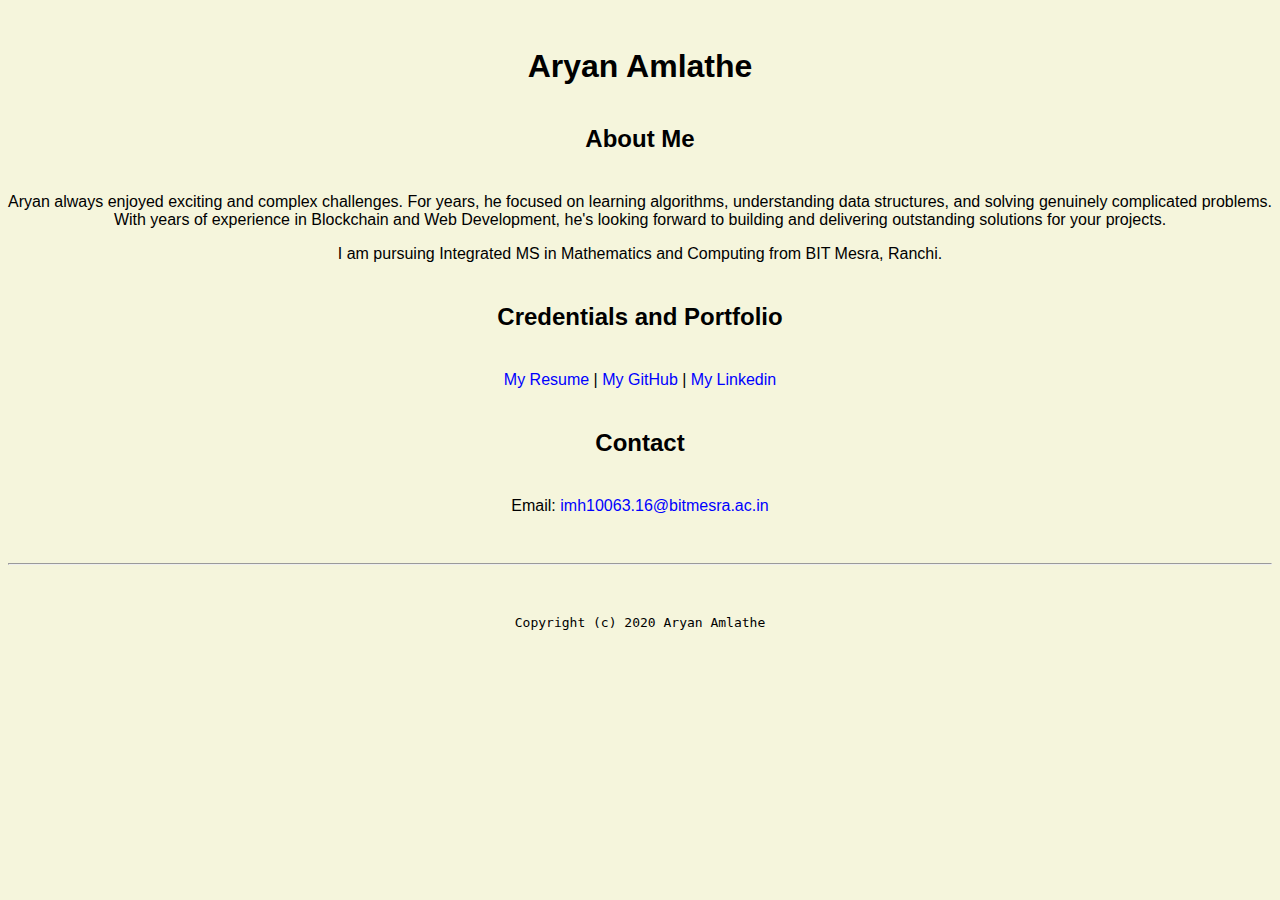
<file: index.html>
<!doctype html>

<!-- this is a comment for human! -->

<html lang="en">

  <header>
      <title>Aryan Amlathe's Portal</title>
      <link rel="stylesheet" href="css/master.css">
      <meta name="viewport" content="width=device-width, initial-scale=1, shrink-to-fit=no">
      <meta name="name" content="Aryan Amlathe's Portal">

      <meta name="roborts" content="noindex, nofollow">
  </header>

  <body>
      <!-- <img src="images/banner.jpg" width="75%" alt="banner"> -->
      <h1>Aryan Amlathe</h1>
      <h2>About Me</h2>
      <p>Aryan always enjoyed exciting and complex challenges. For years, he focused on learning algorithms, understanding data structures, and solving genuinely complicated problems. With years of experience in Blockchain and Web Development, he's looking forward to building and delivering outstanding solutions for your projects.</p>
      <p>I am pursuing Integrated MS in Mathematics and Computing from BIT Mesra, Ranchi.</p>

      <h2>Credentials and Portfolio</h2>
      <p><a href="resume.html">My Resume</a> | <a href="https://github.com/Amlathearyan">My GitHub</a> | <a href="https://www.linkedin.com/in/aryanamlathe/">My Linkedin</a></p>
      <h2>Contact</h2>
      <p>Email: <a href="mailto:imh10063.16@bitmesra.ac.in">imh10063.16@bitmesra.ac.in</a></p>

  </body>

  <footer>
      <hr>
      <code>Copyright (c) 2020 Aryan Amlathe</code>
  </footer>

</html>
</file>
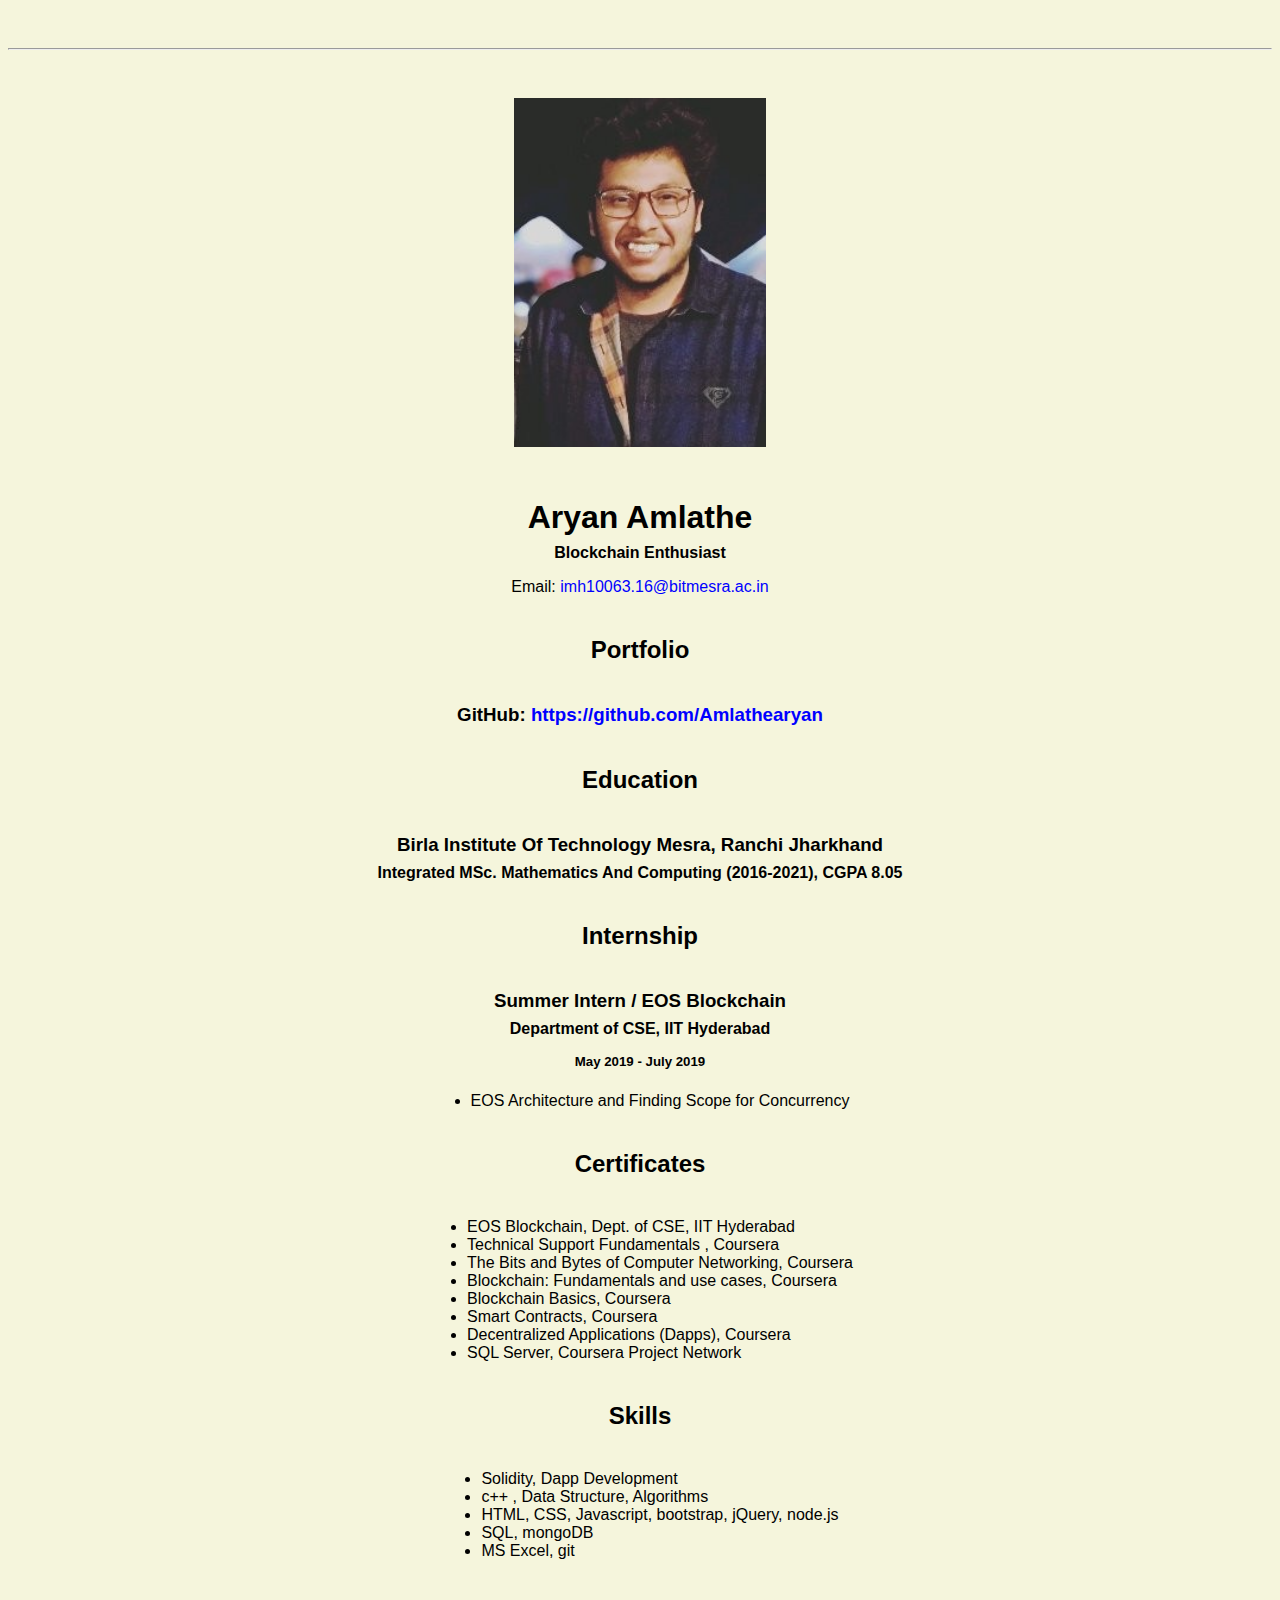
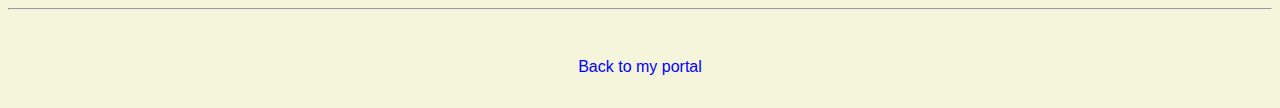
<file: resume.html>
<!doctype html>

<!-- this is a comment for human! -->

<html lang="en">

  <header>
    <title>Aryan Amlathe's Resume</title>
    <link rel="stylesheet" href="css/master.css">

    <meta name="viewport" content="width=device-width, initial-scale=1, shrink-to-fit=no">
    <meta name="name" content="Aryan Amlathe's Portal">

    <meta name="roborts" content="noindex, nofollow">
  </header>

  <body>
    <hr>

    <img src="images/aryan1.png" alt="Aryan Amlathe's headshot" width="20%">

    <h1>Aryan Amlathe</h1>
    <h4>Blockchain Enthusiast</h4>

    <p>Email: <a href="mailto:imh10063.16@bitmesra.ac.in" target="_blank">imh10063.16@bitmesra.ac.in</a></p>
    <!-- don't post physical address, personal phone number or other personal information on the web! -->

    <h2>Portfolio</h2>
      <h3>GitHub: <a href="https://github.com/Amlathearyan" target="_blank">https://github.com/Amlathearyan</a></h3>

    <h2>Education</h2>

    <h3>Birla Institute Of Technology Mesra, Ranchi Jharkhand</h3>
    <h4>Integrated MSc. Mathematics And Computing (2016-2021), CGPA 8.05</h4>

    <h2>Internship</h2>

    <h3>Summer Intern / EOS Blockchain </h3>
    <h4>Department of CSE, IIT Hyderabad</h4>
    <h5>May 2019 - July 2019</h5>
      <ul>
        <li>EOS Architecture and Finding Scope for Concurrency</li>
      </ul>

    <h2>Certificates</h2>
    <ul>
        <li>EOS Blockchain, Dept. of CSE, IIT Hyderabad</li>
        <li>Technical Support Fundamentals , Coursera</li>
        <li>The Bits and Bytes of Computer Networking, Coursera</li>
        <li>Blockchain: Fundamentals and use cases, Coursera</li>
        <li>Blockchain Basics, Coursera</li>
        <li>Smart Contracts, Coursera</li>
        <li>Decentralized Applications (Dapps), Coursera</li>
        <li>SQL Server, Coursera Project Network</li>
      </ul>

    <h2>Skills</h2>
      <ul>
        <li>Solidity, Dapp Development</li>
        <li>c++ , Data Structure, Algorithms</li>
        <li>HTML, CSS, Javascript, bootstrap, jQuery, node.js </li>
        <li>SQL, mongoDB</li>
        <li>MS Excel, git</li>
      </ul>

 

  </body>

  <footer>
  <hr>
  <p><a href="index.html">Back to my portal</a><p>
  </footer>

</html>
</file>
<file: css/master.css>
/* Cascading stylesheet for the website */

/* Text inside these asterisks and slashes are comments for human */

  a {
    /* set the text color to blue here */
    color: blue;
    text-decoration: none; /* This means we do not want hyperlinks to be underlined */
  }

  a:hover {
    /* set the text color to red here */
    color: red;
    text-decoration: none; /* This means we do not want hyperlinks to be underlined */
  }

  body {
    /* set the background color here */
    background-color: #F5F5DC;
    /* set the text color to black here */
    color: black;
    /* set the font here */
    font-family: Arial, Helvetica, sans-serif;
    /* set the text alignment here */
    text-align: center;
   }

  footer {
    margin-top: 2rem;
    margin-bottom: 2rem;
  }

  h1 {
    margin-bottom: 0.5rem;
    margin-top: 3rem;
   }

  h2 {
    /* set the text color of to #075AAB here */
    text-decoration-color: #075AAB;
    /* set both the bottom margin and top margin to 2.5rem here */
    margin-top: 2.5rem;
    margin-bottom: 2.5rem;
   }

  h3 {
    margin-bottom: 0;
    margin-top: 2rem;
  }

  h4 {
    margin-bottom: 1rem;
    margin-top: 0.5rem;
  }

  h5 {
    margin-top: 0.5rem;
  }

  hr {
    margin-bottom: 3rem;
    margin-top: 3rem;
  }

  /* this controls how the bullet points in the resume page looks */
  ul {
    display: table;
    margin: 0 auto;
    text-align: left;
  }
</file>
